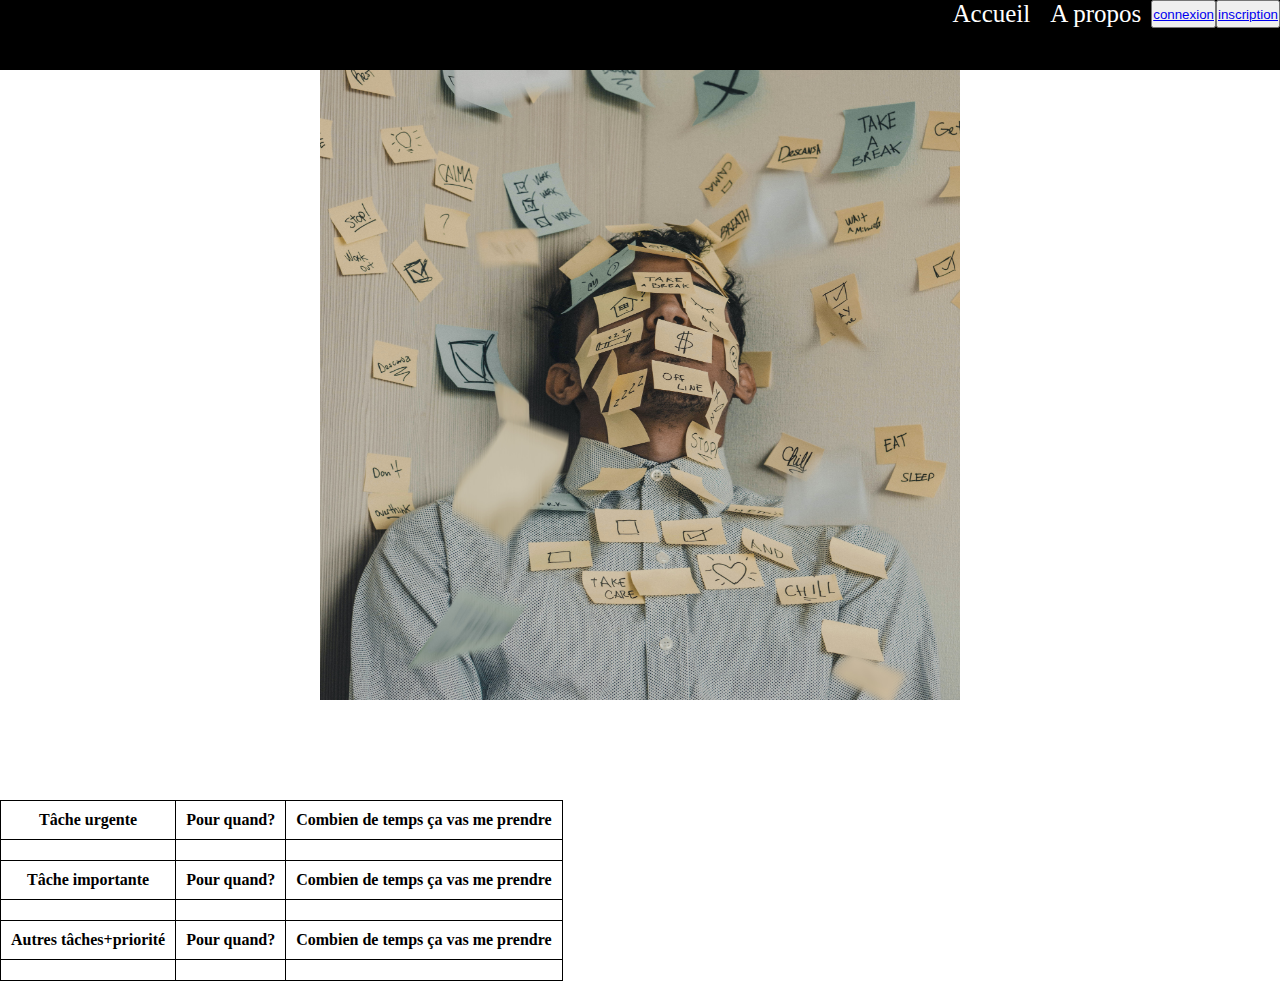
<file: index.html>
<!DOCTYPE html>
<html lang="en">
<head>
    <meta charset="UTF-8">
    <meta name="viewport" content="width=device-width, initial-scale=1.0">
    <title>Todolist</title>
    <link rel="stylesheet" href="./dossier_css/css/style.css">
</head>
<body>
    <nav>
        <ul>
            <span>Mon Guide</span>
            <li><a href="">Accueil</a></li>
            <li><a href="">A propos</a> </li>
           <button><a href="./dossier_html/connexion.html">connexion</a></button>
            <button><a href="./dossier_html/inscrire.html">inscription</a></button>
           
        </ul>
    </nav>

    <section class="debut">
        <div class="debu">
            <img src="./dossier_css/images/luis-villasmil-mlVbMbxfWI4-unsplash.jpg"   width="50%" 
            height="700px" alt="">
        </div>
    </section>

    <section class="table">
        <div class="teleau">
            <table class="tableau">
                <thead>
                    <tr>
                        <th>Tâche urgente</th>
                        <th>Pour quand?</th>
                        <th>Combien de temps ça vas me prendre</th>
                        
                    </tr>
                </thead>
              




                <tbody>
                    <tr>
                        <td></td>
                        <td></td>
                        <td></td>
                        
                    </tr>
                </tbody>
                <thead>
                    <tr>
                        <th>Tâche importante</th>
                        <th>Pour quand?</th>
                        <th>Combien de temps ça vas me prendre</th>
                        
                    </tr>
                </thead>
                <tbody>
                    <tr>
                        <td></td>
                        <td></td>
                        <td></td>
                        
                    </tr>
                </tbody>
                <thead>
                    <tr>
                        <th>Autres tâches+priorité</th>
                        <th>Pour quand?</th>
                        <th>Combien de temps ça vas me prendre</th>
                        
                    </tr>
                </thead>
                <tr>
                    <td></td>
                    <td></td>
                    <td></td>
                    
                </tr>
                
            </table>
        </div>
    </section>
</body>
</html>
</file>
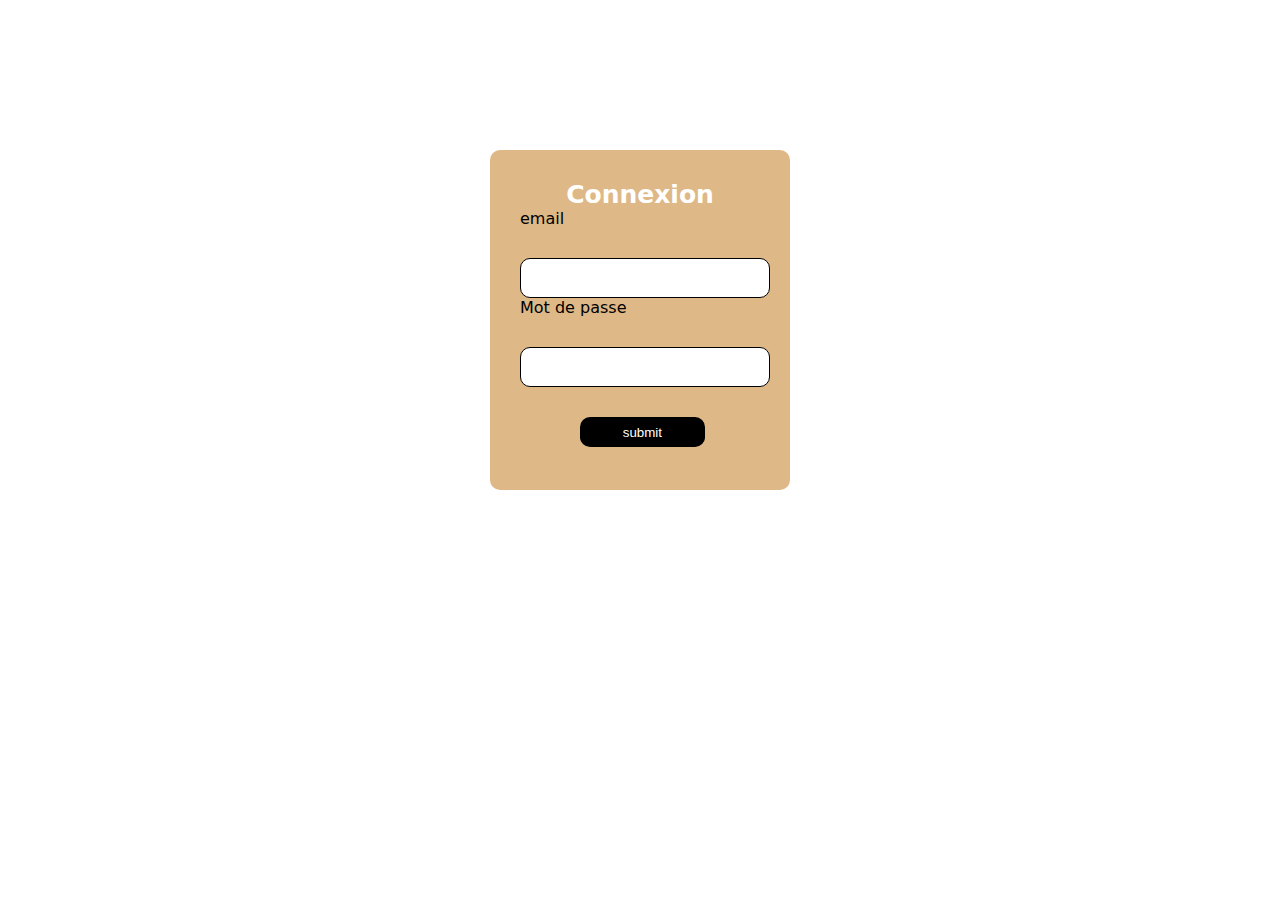
<file: dossier_html/connexion.html>
<!DOCTYPE html>
<html lang="en">
<head>
    <meta charset="UTF-8">
    <meta name="viewport" content="width=device-width, initial-scale=1.0">
    <title>Document</title>
    <link rel="stylesheet" href="../dossier_css/css/connexion.css">
</head>
<body>
    <form action="">
        <h3>Connexion</h3>
        <label for="">email</label>
        <input class="email" type="email" name="" id="">
        <label for="">Mot de passe</label>
        <input class="passe" type="password" name="" id="">
        <input class="bouton" type="submit" value="submit">
    </form>
    <script src="../javasript/connexion.js"></script>
</body>
</html>
</file>
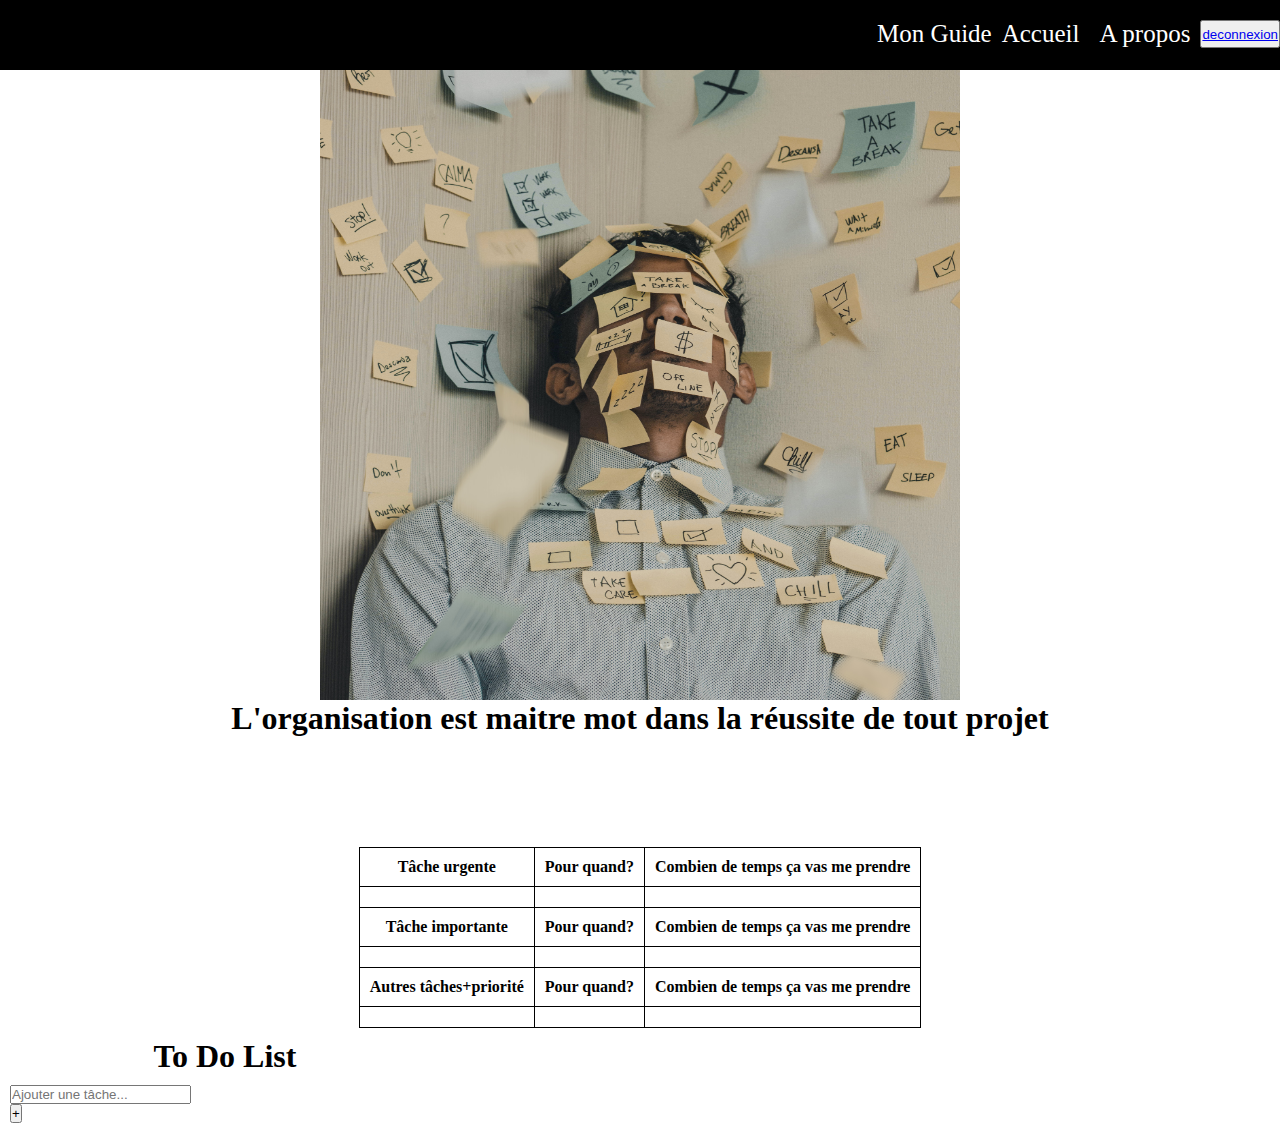
<file: dossier_html/connexte.html>
<!DOCTYPE html>
<html lang="en">
<head>
    <meta charset="UTF-8">
    <meta name="viewport" content="width=device-width, initial-scale=1.0">
    <title>Todolist</title>
    <link rel="stylesheet" href="../dossier_css/css/connexe.css">
</head>
<body>
    <nav>
        <ul>
            <span><a href="">Mon Guide</a></span>
            <li><a href="">Accueil</a></li>
            <li><a href="">A propos</a> </li>
            <button><a href="../connexion.html">deconnexion</a></button>
           
           
        </ul>
    </nav>

    <section class="debut">
        <div class="debu">
            <img src="../dossier_css/images/luis-villasmil-mlVbMbxfWI4-unsplash.jpg"   width="50%" 
            height="700px" alt="">
           
        </div>
    </section>
    <section>

    </section>
 <h1>L'organisation est maitre mot dans la réussite de tout projet</h1> 
    <section class="table">
        <div class="teleau">
            <table class="tableau">
                <thead>
                    <tr>
                        <th>Tâche urgente</th>
                        <th>Pour quand?</th>
                        <th>Combien de temps ça vas me prendre</th>
                        
                    </tr>
                </thead>
              




                <tbody>
                    <tr>
                        <td></td>
                        <td></td>
                        <td></td>
                        
                    </tr>
                </tbody>
                <thead>
                    <tr>
                        <th>Tâche importante</th>
                        <th>Pour quand?</th>
                        <th>Combien de temps ça vas me prendre</th>
                        
                    </tr>
                </thead>
                <tbody>
                    <tr>
                        <td></td>
                        <td></td>
                        <td></td>
                        
                    </tr>
                </tbody>
                <thead>
                    <tr>
                        <th>Autres tâches+priorité</th>
                        <th>Pour quand?</th>
                        <th>Combien de temps ça vas me prendre</th>
                        
                    </tr>
                </thead>
                <tr>
                    <td></td>
                    <td></td>
                    <td></td>
                    
                </tr>
                
            </table>
        </div>
    </section>
    <section>
        <div class="container">
            <h1>To Do List</h1>
            <input type="text" name="" id="" placeholder="Ajouter une tâche..." itemid="inputField">
            <button id="addToDo">+</button>
        </div>
    </section>
</body>
</html>
</file>
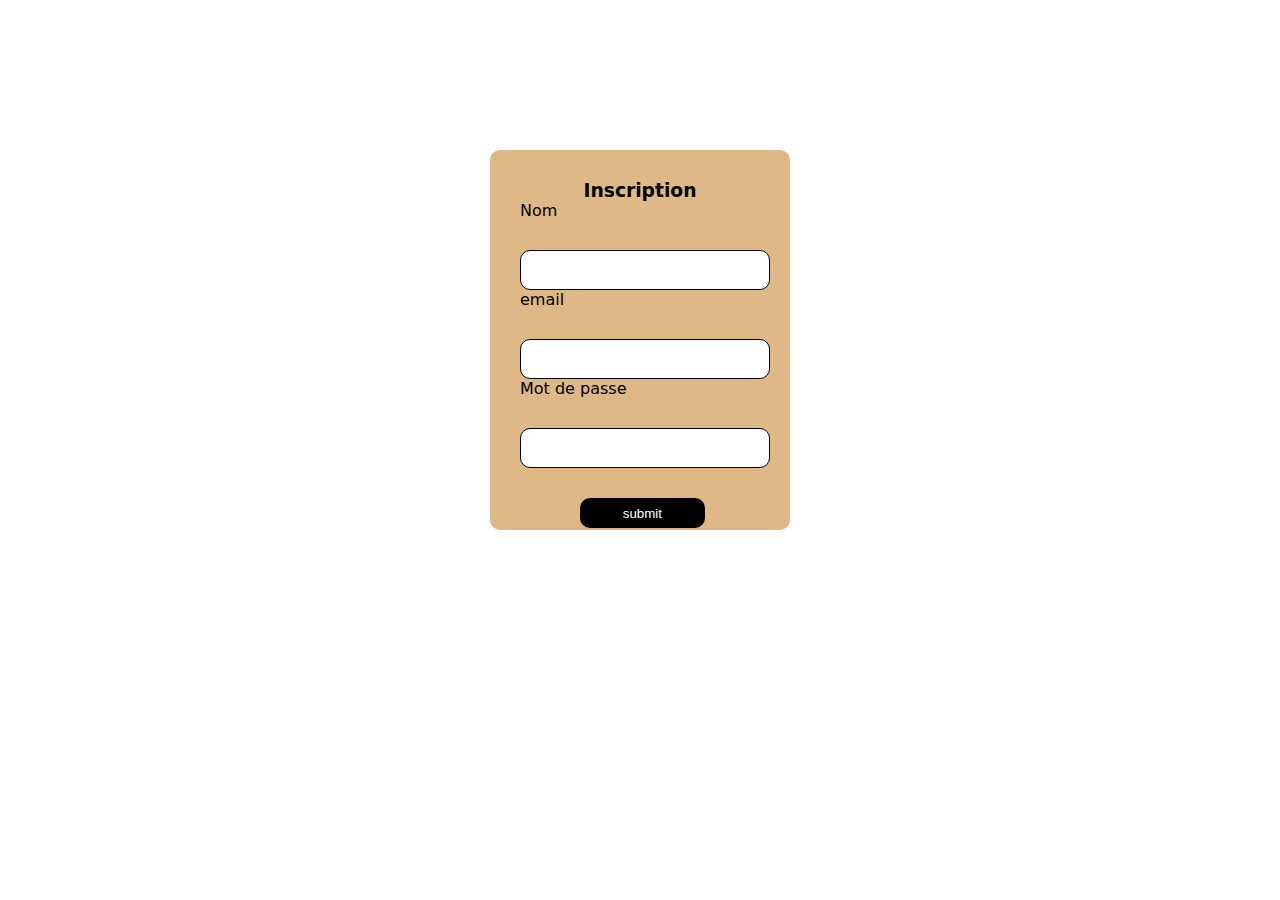
<file: dossier_html/inscrire.html>
<!DOCTYPE html>
<html lang="en">
<head>
    <meta charset="UTF-8">
    <meta name="viewport" content="width=device-width, initial-scale=1.0">
    <title>Document</title>
    <link rel="stylesheet" href="../dossier_css/css/inscrire.css">
</head>
<body>
    
    <form action="">
        <h3>Inscription</h3>
        <label for="">Nom</label>
        <input class="nom" type="text" name="" id="">
        <label for="">email</label>
        <input class="email" type="email" name="" id="">
        <label for="">Mot de passe</label>
        <input class="passe" type="password" name="" id="">
        <input class="bouton" type="submit" value="submit">
    </form>
    <script src="../javasript/insrire.js"></script>
</body>
</html>
</file>
<file: dossier_css/css/style.css>
*, ::before,::after{
    margin: 0;
    padding: 0;
    box-sizing: border-box;
}
nav{

}
nav{
    width: 100%;
    height: 70px;
    background-color: #000;
    position: fixed;
    
}
nav ul{
    display: flex;
    text-align: right;
   justify-content: right;
   
}
nav ul li {
    list-style: none;
}
nav ul li a{
    text-decoration: none;
    color: white;
    font-size: 25px;
    margin: 10px;
   
}
.debu{
    margin: 0 auto;
    display: flex;
    justify-content: center;
    
}


.table{
    padding-top: 100px;
}
table{
   
    border-collapse: collapse;

}
th,td{
    border: 1px solid black;
    padding: 10px;
}
</file>
<file: dossier_css/css/connexion.css>
*{
    box-sizing: border-box;
    margin: 0;
    padding: 0;
}

body{
    font-family: system-ui,-apple-system,system-ui,"Helvetica Neue",Helvetica,Arial,sans-serif;
    background-color: #ffff;  
    
   
}
.bouton{ 
    width: 52%;
    height: 30px;
    position: relative;
    left: 25%;
    border-radius: 10px;
    border: none;
    color: white;
    background-color: black;
    cursor: pointer;
 }
form{
    width: 300px;
    height: 340px;
    background-color: burlywood;
  
   
    margin: 0 auto;
   margin-top: 150px;
   border-radius: 10px;
 
   padding: 30px;
} 



 h3{
    color: white;
   font-size: 25px;
    display: flex;
    text-align: center;
    justify-content: center;
  
}

form input{
    margin-top: 30px;
    width: 250px;
    height: 40px;
    
    background-color: 0%;
    border-radius: 10px;
   border: 1px solid;
  
   
}
 ::placeholder {
  color: black;
  font-size: 1rem;
  padding: 20px;
}

.bouton a{
    width: 100px;
    height: 30px;
    border-radius: 20px;
   
    background-color: burlywood;
   
   display: flex;
   margin-left: 70px;
   justify-content: center;
   align-items: center;
  margin-top: 20px;
  text-decoration: none; 
  color: white;
  
}
</file>
<file: dossier_css/css/connexe.css>
*, ::before,::after{
    margin: 0;
    padding: 0;
    box-sizing: border-box;
}
nav{

}
nav{
    width: 100%;
    height: 70px;
    background-color: #000;
    position: fixed;
    
}
nav ul{
    display: flex;
    text-align: right;
   justify-content: right;
  padding-top: 20px;
   
}
span a{
    color: white;
    font-size: 25px;
    text-decoration: none;
}
nav ul li {
    list-style: none;
}
nav ul li a{
    text-decoration: none;
    color: white;
    font-size: 25px;
    margin: 10px;
   
}
.bouton{
    width: 150px;
    height: 30px;
   
    border-radius: 10px;
    border: none;
    color: white;
    background-color: burlywood;
    cursor: pointer;
}
h1{
    text-align: center;
}
.debu{
    margin: 0 auto;
    display: flex;
    justify-content: center;
    
}


.table{
    padding-top: 100px;
    display: flex;
    justify-content: center;
}
table{
   
    border-collapse: collapse;

}
th,td{
    border: 1px solid black;
    padding: 10px;
}
.container{
    background-color: #fff;
    padding: 10px;
    width: 450px;
    border-radius: 6px;
    box-shadow: 0 0 10px regba(0,0,0,1);

}
h1{
    text-align: center;
    margin-bottom: 10px;

}
input{
    display: flex;
    
}
</file>
<file: dossier_css/css/inscrire.css>
*{
    box-sizing: border-box;
    margin: 0;
    padding: 0;
}

body{
    font-family: system-ui,-apple-system,system-ui,"Helvetica Neue",Helvetica,Arial,sans-serif;
    background-color: #ffff;  
    
   
}
h3{
    text-align: center;
    
}
.bouton{ 
    width: 52%;
    height: 30px;
    position: relative;
    left: 25%;
    border-radius: 10px;
    border: none;
    color: white;
    background-color: black;
    cursor: pointer;
 }
form{
    width: 300px;
    height: 380px;
    background-color: burlywood;
  
   
    margin: 0 auto;
   margin-top: 150px;
   border-radius: 10px;
 
   padding: 30px;
} 



.container h3{
    color: white;
    margin-top: 10px;
    display: flex;
    text-align: center;
    justify-content: center;
  
}

form input{
    margin-top: 30px;
    width: 250px;
    height: 40px;
    
    background-color: 0%;
    border-radius: 10px;
   border: 1px solid;
  
   
}


.bouton a{
    width: 100px;
    height: 30px;
    border-radius: 20px;
   
    background-color: burlywood;
   
   display: flex;
   margin-left: 70px;
   justify-content: center;
   align-items: center;
  margin-top: 20px;
  text-decoration: none; 
  color: white;
  
}
</file>
